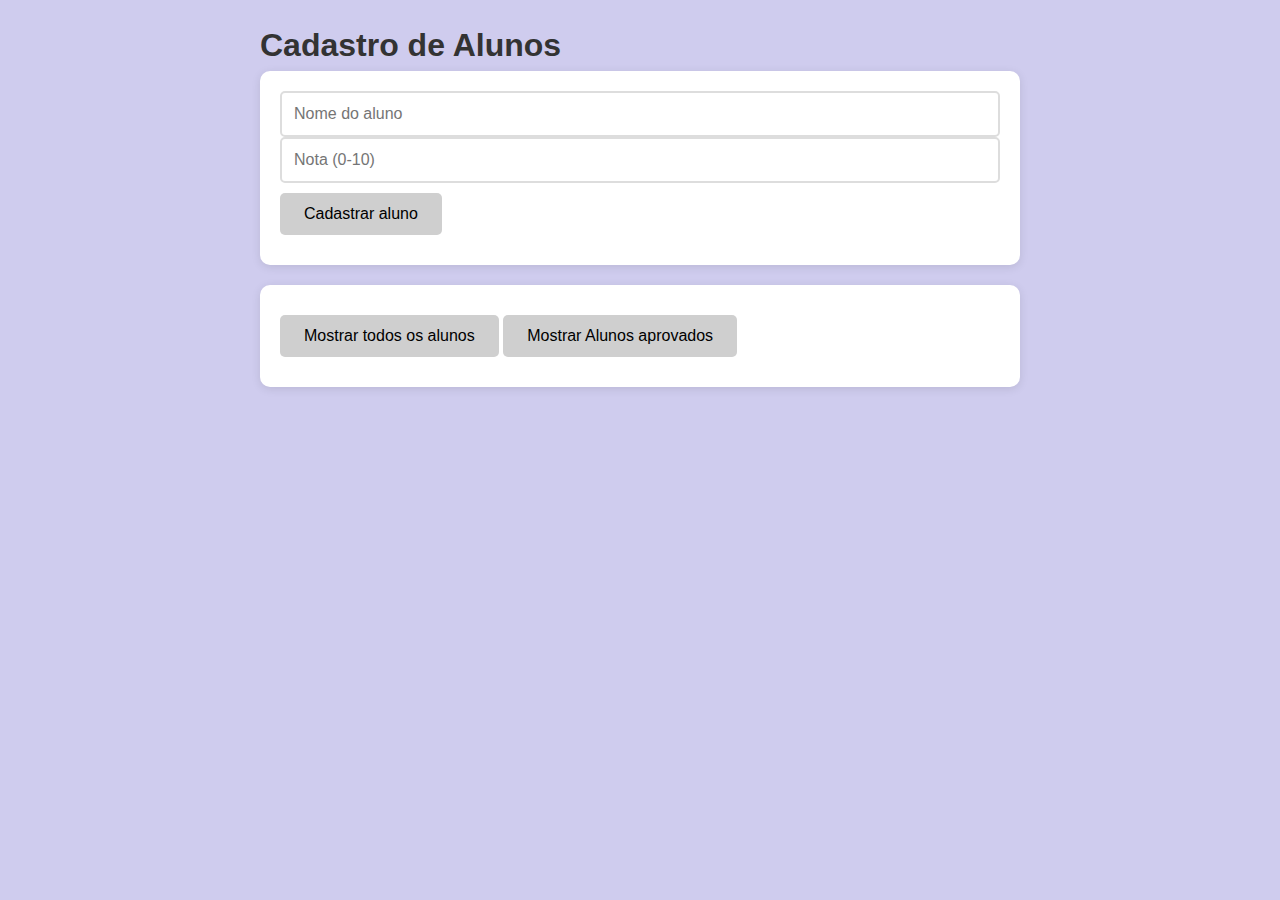
<file: Atividade-02-DOM/index.html>
<!DOCTYPE html>
<html lang="pt-BR">
<head>
    <meta charset="UTF-8">
    <meta name="viewport" content="width=device-width, initial-scale=1.0">
    <title>Atividade 02 DOM</title>

    <link rel="stylesheet" href="style.css">

</head>
<body>
    <div class="container">
        <h1>Cadastro de Alunos</h1>
        
        <div class="cadastro">
            <input type="text" id="nome" placeholder="Nome do aluno">
            <input type="number" id="nota" placeholder="Nota (0-10)" min="0" max="10">
            <button onclick="cadastrarAluno()">Cadastrar aluno</button>
        </div>

        <div class="filtros">
            <button onclick="mostrarTodos()">Mostrar todos os alunos</button>
            <button onclick="mostrarAprovados()">Mostrar Alunos aprovados</button>
        </div>

        <div id="listaAlunos" class="lista"></div>
    </div>

    <script src="script.js"></script>
</body>
</html>
</file>
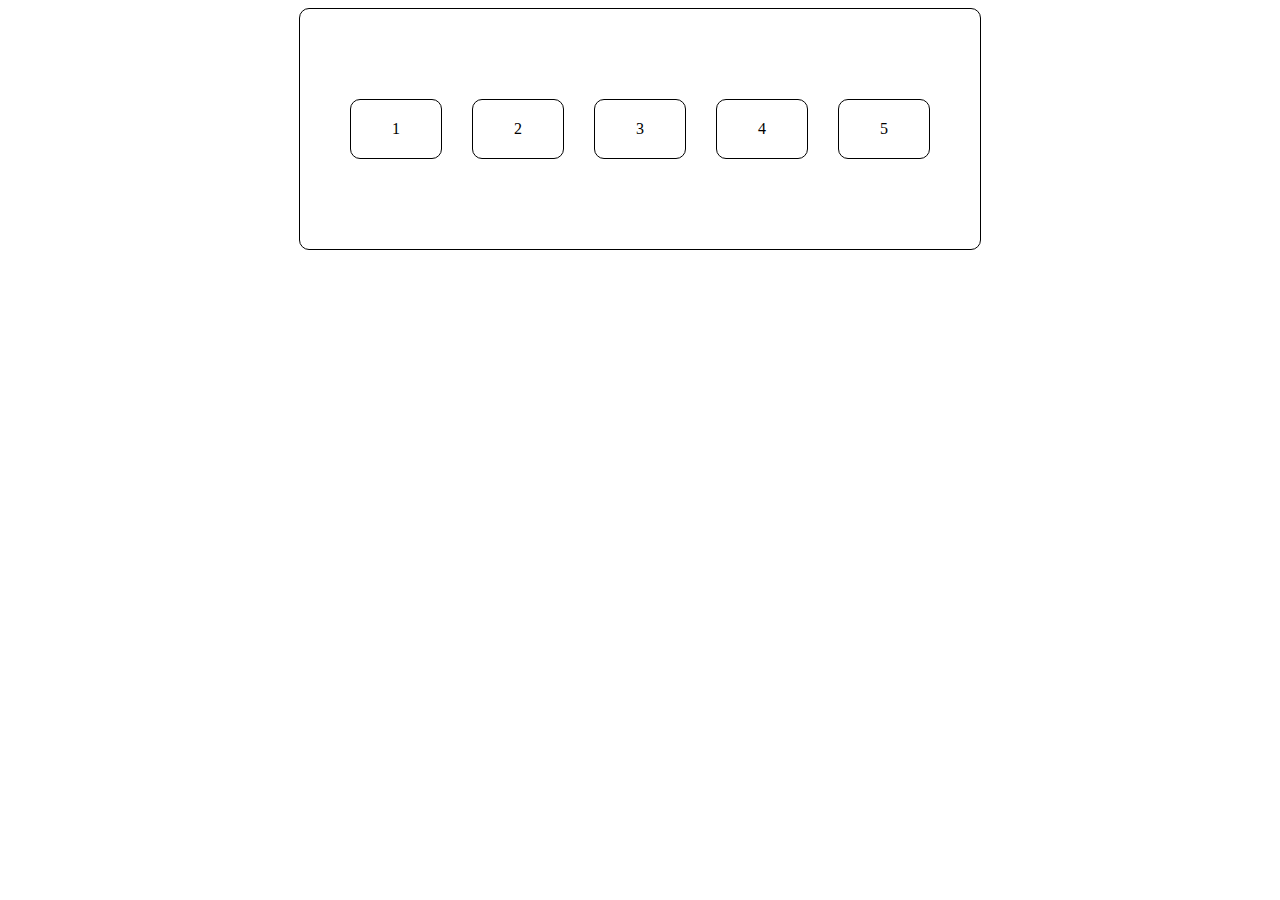
<file: Aula-10-flexbox/index.html>
<!DOCTYPE html>
<html lang="pt-br">
<head>
    <meta charset="UTF-8">
    <meta name="viewport" content="width=device-width, initial-scale=1.0">
    <link rel="stylesheet" href="style.css">
    <title>FlexBox</title>
</head>
<body>

    <div id="container">
        <div class="item">1</div>
        <div class="item">2</div>
        <div class="item">3</div>
        <div class="item">4</div>
        <div class="item">5</div>
    </div>
    
</body>
</html>
</file>
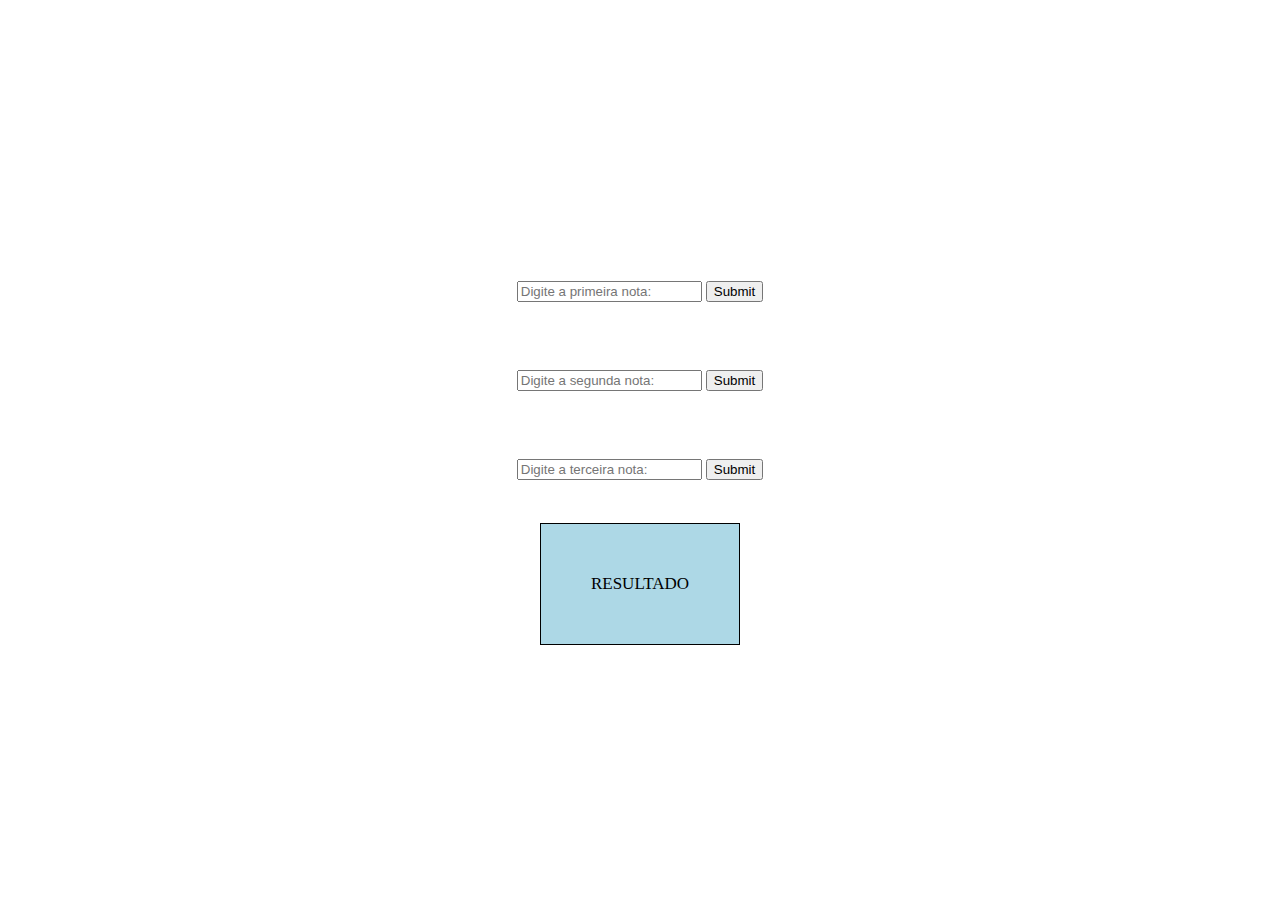
<file: Aula-12-eventos-dom-e-condicoes/index.html>
<!DOCTYPE html>
<html lang="pt-br">
<head>
    <meta charset="UTF-8">
    <meta name="viewport" content="width=device-width, initial-scale=1.0">
    <title>Eventos DOM</title>

    <style>
        body {
            padding: 0;
            margin: 0;
            box-sizing: border-box;
            display: flex;
            flex-direction: column;
            justify-content: center;
            align-items: center;
            height: 100vh;
        }

        div {
            padding: 50px;
            border: 1px solid black;
            font-size: 17px;
            background-color: lightblue;
        }

        section {
            padding: 25px;
        }
    </style>

</head>
<body>
    <section>
        <input type="text" id="nota1" placeholder="Digite a primeira nota:">
        <input type="submit" onsubmit="mudaHtml()">
    </section>
    
    <br>

    <section>
        <input type="text" id="nota2" placeholder="Digite a segunda nota:">
        <input type="submit" onsubmit="mudaHtml()">
    </section>

    <br>

    <section>
        <input type="text" id="nota3" placeholder="Digite a terceira nota:">
        <input type="submit" onsubmit="mudaHtml()">
    </section>

    <br>

    <div onmouseover="entradaMouse()" id="mouse" onmouseout="saidaMouse()">
        RESULTADO
    </div>
    <script src="script.js"></script>
</body>
</html>
</file>
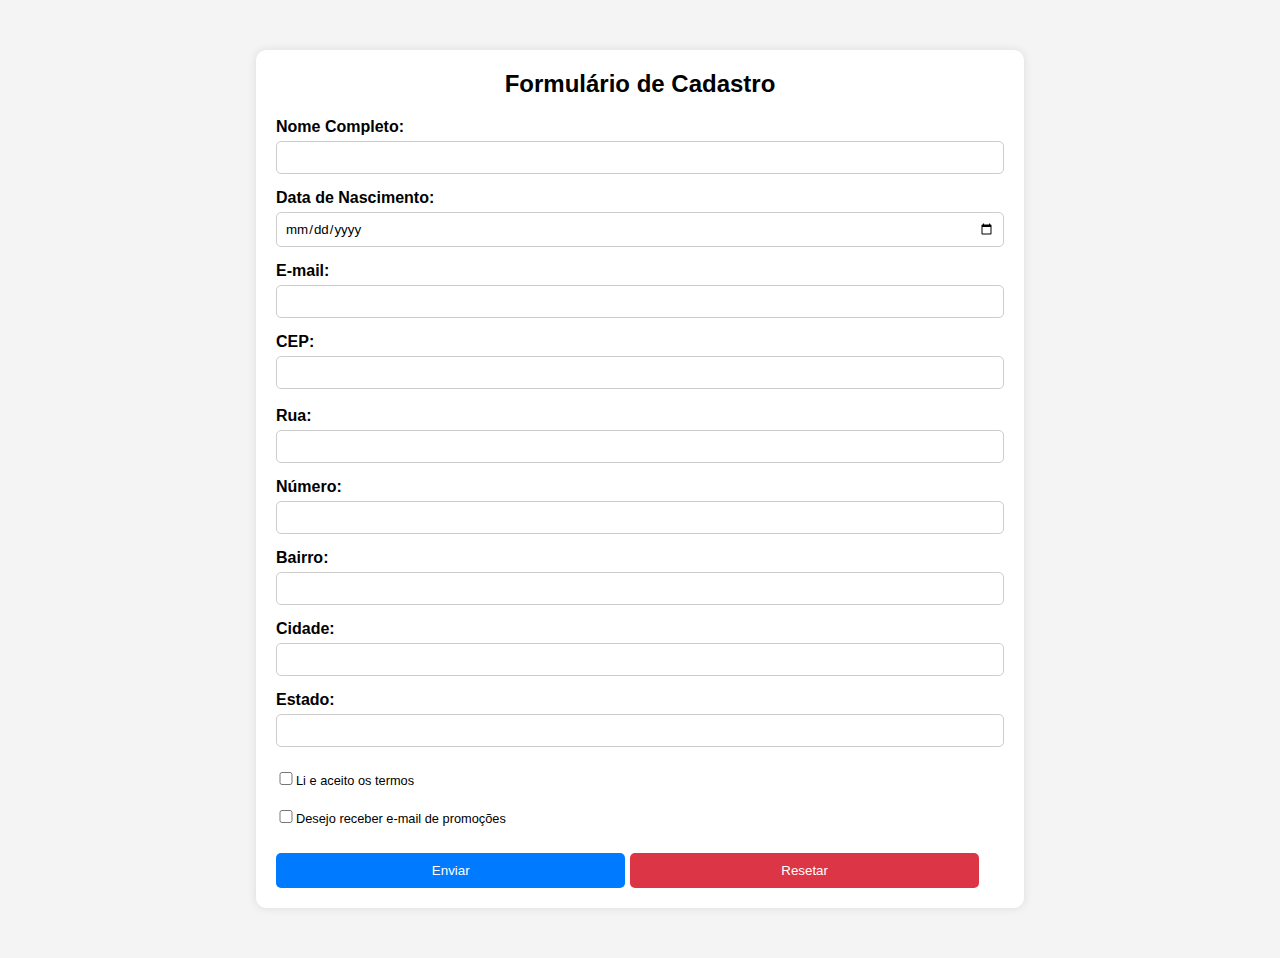
<file: Aula-16-API/index.html>
<!DOCTYPE html>
<html lang="pt-br">
<head>
    <meta charset="UTF-8">
    <meta name="viewport" content="width=device-width, initial-scale=1.0">
    <title>Formulário de Cadastro</title>
    <link rel="stylesheet" href="style.css">
    
</head>
<body>

    <div class="container">
        <h2>Formulário de Cadastro</h2>
        <form>
            <label for="nome">Nome Completo:</label>
            <input type="text" id="nome" name="nome" required>

            <label for="data_nascimento">Data de Nascimento:</label>
            <input type="date" id="data_nascimento" name="data_nascimento" required>

            <label for="email">E-mail:</label>
            <input type="email" id="email" name="email" required>

            <label for="cep">CEP:</label>
            <input type="text" id="cep" name="cep" required maxlength="8">
            <p id="erro"></p>

            <label for="rua">Rua:</label>
            <input type="text" readonly id="rua" name="rua" required>

            <label for="numero">Número:</label>
            <input type="text" id="numero" name="numero" required>

            <label for="bairro">Bairro:</label>
            <input type="text" readonly id="bairro" name="bairro" required>

            <label for="cidade">Cidade:</label>
            <input type="text" readonly id="cidade" name="cidade" required>
            
            <label for="estado">Estado:</label>
            <input type="text" readonly id="estado" name="estado" required>

            <label class="checkbox-label" for="itermos"><input class="checkbox" type="checkbox" name="termos" id="itermos" required>Li e aceito os termos</label> <br>
          

            <label class="checkbox-label" for="inovidades"><input type="checkbox" name="novidades" id="inovidades" class="checkbox">Desejo receber e-mail de promoções</label> <br>

            <div class="buttons">
                <button type="submit">Enviar</button>
                <button type="reset">Resetar</button>
            </div>
        </form>
    </div>

    <script src="buscaCEP.js"></script>

</body>
</html>
</file>
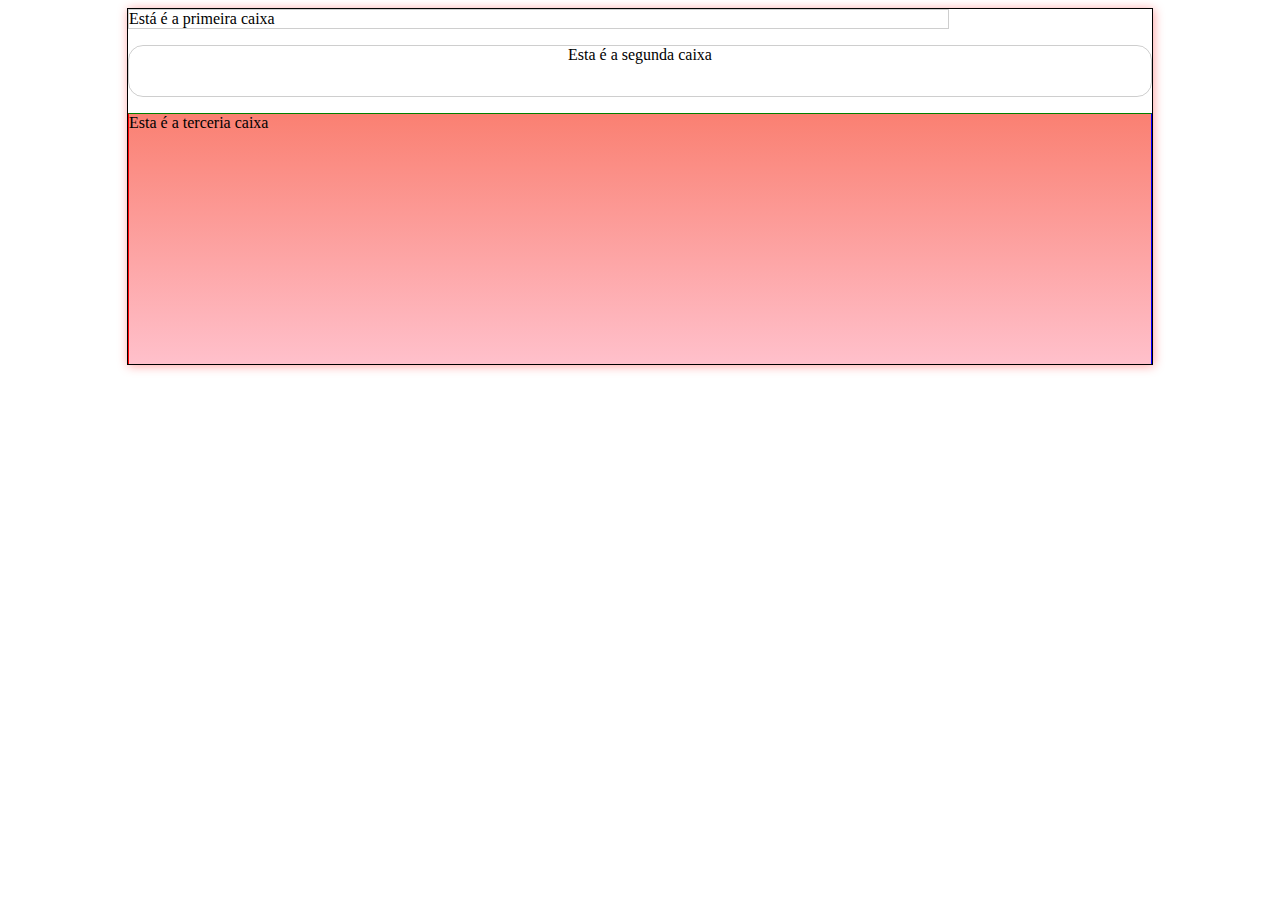
<file: Aula-6-box-model/index.html>
<!DOCTYPE html>
<html lang="pt-br">
<head>
    <meta charset="UTF-8">
    <meta name="viewport" content="width=device-width, initial-scale=1.0">
    <title>Border</title>
    <style>
        main {
            margin: auto;
            width: 80vw;
            border: 1px solid black;
            box-shadow: 1px 1px 10px rgba(255, 0, 0, 0.37);
        }

        #box1 {
            border-width: 1px;
            border-color: rgba(0, 0, 0, 0.192);
            border-style: solid;
            width: 80%;
        }
        
        #box2 {
            border: 1px solid rgba(0, 0, 0, 0.192);
            height: 50px;
            text-align: center;
            border-radius: 15px;
        }

        #box3 {
            height: 250px;
            background-image: linear-gradient(to top, pink, salmon);
            border-top: 1px solid black;
            border-top: 1px solid green;
            border-right: 1px solid blue;
            border-left: 1px solid red;
        }
    </style>
</head>

<body>
    <main>
        <div id="box1">
            Está é a primeira caixa
        </div>
        <p></p>
        <div id="box2">
            Esta é a segunda caixa
        </div>
        <p></p>
        <div id="box3">
            Esta é a terceria caixa
        </div>
    </main>
</body>
</html>
</file>
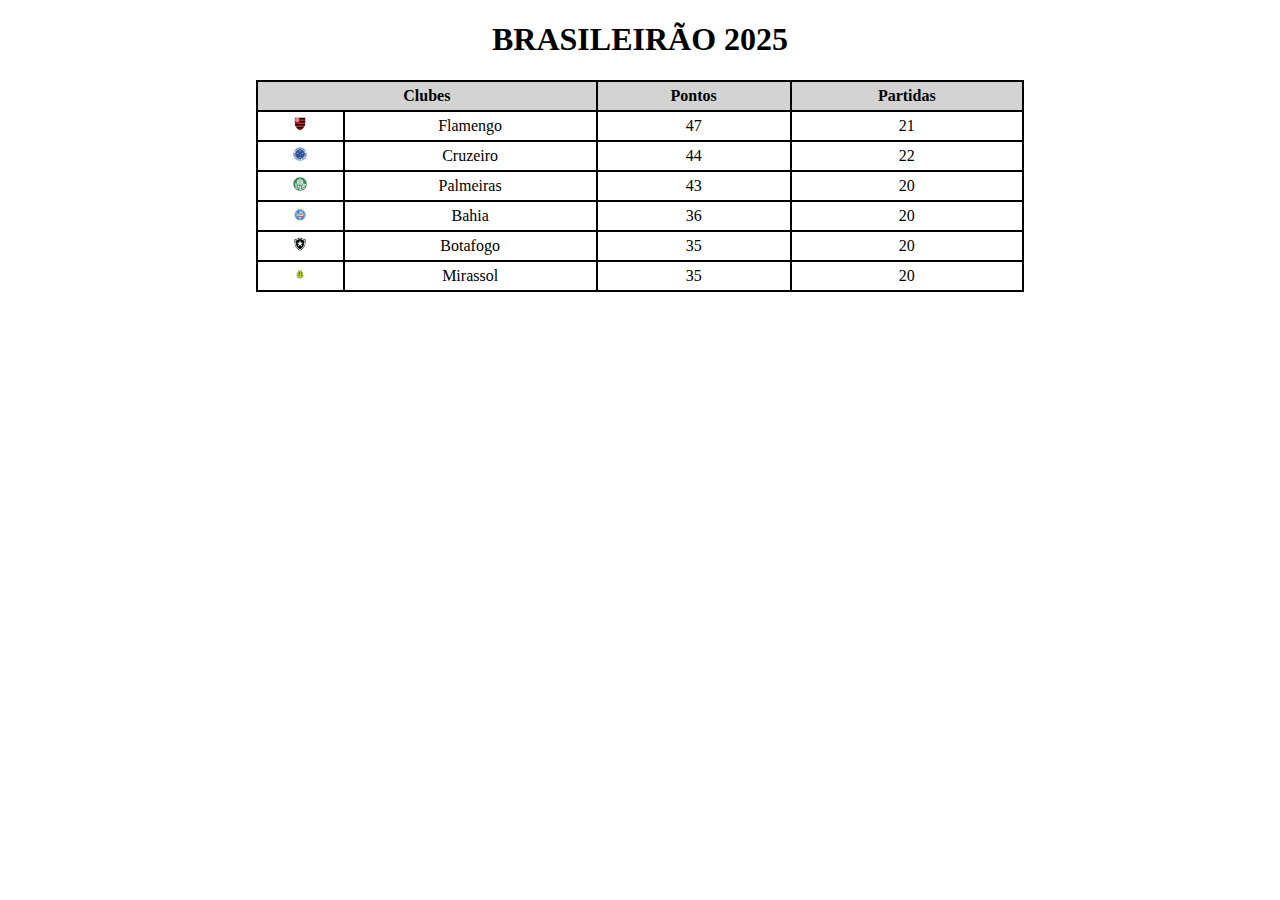
<file: Aula-8-tabelas-e-formularios/index.html>
<!DOCTYPE html>
<html lang="pt-br">
<head>
    <meta charset="UTF-8">
    <meta name="viewport" content="width=device-width, initial-scale=1.0">
    <title>Tabelas</title>

    <style>

        h1 {
            text-align: center;
        }

        table {
            margin: auto;
            width: 60vw;
            border-collapse: collapse;
        }
        
        th, td {
            border: 2px solid black;
            text-align: center;
            padding: 5px 5px;
        }

        th {
            background-color: lightgrey;
        }

        .logo-time {
            height: 14px;
        }

    </style>

</head>
<body>

    <table>
        <!-- Cabeçalho -->
        <h1>BRASILEIRÃO 2025</h1>
        <thead>
            <tr>
                <th colspan="2">Clubes</th>
                <th>Pontos</th>
                <th>Partidas</th>
            </tr>
        </thead>

        <tbody>
            <tr>
                <td><img class="logo-time" src="imagem/flamengo logo.png" alt="flamengo logo"></td>
                <td>Flamengo</td>
                <td>47</td>
                <td>21</td>
            </tr>
            <tr>
                <td><img class="logo-time" src="imagem/cruzeiro logo.png" alt="cruzeiro logo"></td>
                <td>Cruzeiro</td>
                <td>44</td>
                <td>22</td>
            </tr>
            <tr>
                <td><img class="logo-time" src="imagem/palmeiras logo.png" alt="palmeiras logo"></td>
                <td>Palmeiras</td>
                <td>43</td>
                <td>20</td>
            </tr>
            <tr>
                <td><img class="logo-time" src="imagem/bahia logo.png" alt="bahia logo"></td>
                <td>Bahia</td>
                <td>36</td>
                <td>20</td>
            </tr>
            <tr>
                <td><img class="logo-time" src="imagem/botafogo logo.png" alt="botafogo logo"></td>
                <td>Botafogo</td>
                <td>35</td>
                <td>20</td>
            </tr>
            <tr>
                <td><img class="logo-time" src="imagem/mirassol logo.png" alt="mirassol logo"></td>
                <td>Mirassol</td>
                <td>35</td>
                <td>20</td>
            </tr>
        </tbody>
    </table>
</body>
</html>
</file>
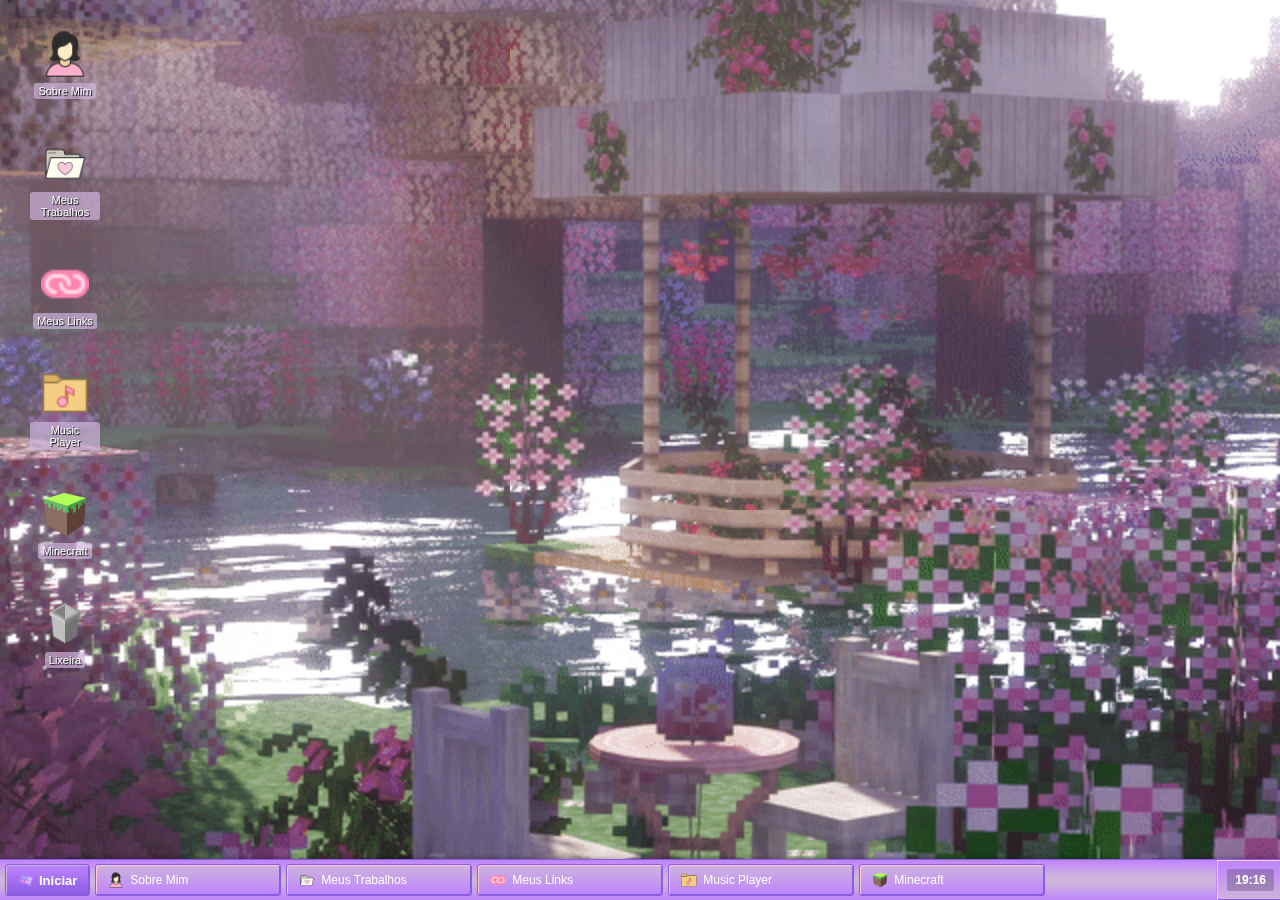
<file: Portfolio-alternativo/index.html>
<!DOCTYPE html>
<html lang="pt-br">
<head>
    <meta charset="UTF-8">
    <meta name="viewport" content="width=device-width, initial-scale=1.0">
    <title>Portfolio alt</title>
    <link rel="stylesheet" href="style.css">

    <!-- FAVICON -->
    <link rel="icon" href="imagem/favicon.png" type="image/x-icon">
    <link rel="shortcut icon" href="imagem/favicon.png" type="image/x-icon">
    <link rel="apple-touch-icon" href="imagem/favicon.png">
     
</head>
<body>
    <!-- DESKTOP -->
    <main class="desktop">
        <div class="icone" id="meus-documentos">
            <img src="imagem/icon-person.png" alt="Sobre Mim">
            <span>Sobre Mim</span>
        </div>

        <div class="icone" id="trabalhos-icon">
            <img src="imagem/icon-docs.png" alt="Meus Trabalhos">
            <span>Meus Trabalhos</span>
        </div>

        <div class="icone" id="links-icon">
            <img src="imagem/icon-links.png" alt="Meus Links">
            <span>Meus Links</span>
        </div>

        <div class="icone" id="music-icon">
            <img src="imagem/icon-music.png" alt="Music Player">
            <span>Music Player</span>
        </div>

        <div class="icone" id="minecraft-icon">
            <img src="imagem/icon-minecraft.png" alt="Minecraft">
            <span>Minecraft</span>
            <div class="tooltip">Este é o melhor jogo do mundo!</div>
        </div>
        <div class="icone" id="lixeira-icon">
            <img src="imagem/icon-trash.png" alt="Lixeira">
            <span>Lixeira</span>
            <div class="tooltip">Não tem nada aqui...</div>
        </div>
    </main>

    <!-- JANELA SOBRE MIM -->
    <div class="window" id="sobre-mim-window">
        <div class="title-bar" id="sobre-mim-titlebar">
            <div class="title-bar-text">
                <img src="imagem/icon-person.png" alt="ícone" class="window-icon">
                Sobre Mim
            </div>
            <div class="title-bar-controls">
                <button aria-label="Close" onclick="fecharJanela('sobre-mim-window')"></button>
            </div>
        </div>
        
        <div class="window-body">
            <div class="profile-photo-container">
                <img src="imagem/profile picture.jpg" alt="Foto de Rúbia" class="profile-photo">
            </div>
            <h2>Olá, me chamo Rúbia, prazer em te conhecer!</h2>
            <p>Um pouco mais sobre mim:</p>
            <ul>
                <li>Estou cursando Análise e Desenvolvimento de Sistemas na UMC</li>
                <li>Estou aprendendo frontend web development</li>
                <li>Sou tatuadora em um estúdio no centro de Mogi das Cruzes</li>
            </ul>
            <p>Tem interesse em trabalhar comigo? Me mande um e-mail em: mrsgbbs@hotmail.com! :D</p>
            <h3>Educação</h3>
            <ul>
                <li>Ensino superior cursando - Universiddade de Mogi das Cruzes</li>
                <li>Ensino médio completo</li>
                <li>Inglês - CNA</li>
                <li>Fundamentos de Data Science e Inteligência Artifical - Data Science Academy</li>
                <li>Fundamentos de Linguagem Python para Análise de Dados e Data Science (nível básico) - Data Science Academy</li>
            </ul>
            <h3>Habilidades e conhecimentos técnicos</h3>
            <ul>
                <li>Frontend web development</li>
                <li>HTML/CSS</li>
                <li>JavaScript</li>
                <li>Python</li>
                <li>Pacote Office</li>
            </ul>
            <h3>Idiomas</h3>
            <ul>
                <li>Português - Nativo</li>
                <li>Inglês - Avançado</li>
                <li>Espanhol - Básico (cursando)</li>
                <li>Japonês - Básico (cursando)</li>
            </ul>
            <h3>Outros Interesses</h3>
            <ul>
                <li>Desenho tradicional e digital</li>
                <li>Jogos</li>
                <li>Música</li>
                <li>Anime e mangá</li>
            </ul>
        </div>
        <div class="window-resize-handle"></div>
    </div>

    <!-- JANELA TRABALHOS -->
    <div class="window" id="trabalhos-window">
        <div class="title-bar" id="trabalhos-titlebar">
            <div class="title-bar-text">
                <img src="imagem/icon-docs.png" alt="ícone" class="window-icon">
                Meus Trabalhos
            </div>
            <div class="title-bar-controls">
                <button aria-label="Close" onclick="fecharJanela('trabalhos-window')"></button>
            </div>
        </div>
        <div class="window-body">
            <h2>Meus Links Profissionais</h2>
            <p>Acesse meu GitHub no botão abaixo para ver alguns dos meus projetos!</p>
            <div class="links-container">
                <a href="https://github.com/gubibbles" target="_blank" class="xp-button">
                    <img src="imagem/icon-github-alt.png" alt="GitHub">
                    GitHub
                </a>
                <a href="http://www.linkedin.com/in/rúbia-grasiela-dos-santos-tavares-64b0ba1aa" target="_blank" class="xp-button">
                    <img src="imagem/icon-linkedin-alt.png" alt="LinkedIn">
                    LinkedIn
                </a>
            </div>

            <h2>Artes</h2>
            <div class="gallery">
                <img src="imagem/arte1.jpeg" alt="Arte 1" class="gallery-img">
                <img src="imagem/arte2.jpeg" alt="Arte 2" class="gallery-img">
                <img src="imagem/arte3.jpeg" alt="Arte 3" class="gallery-img">
                <img src="imagem/arte4.jpeg" alt="Arte 4" class="gallery-img">
                <img src="imagem/arte5.jpeg" alt="Arte 5" class="gallery-img">
                <img src="imagem/arte 6.jpeg" alt="Arte 6" class="gallery-img">
            </div>
        </div>
        <div class="window-resize-handle"></div>
    </div>

     <!-- JANELA MEUS LINKS -->
    <div class="window" id="links-window">
        <div class="title-bar" id="links-titlebar">
            <div class="title-bar-text">
                <img src="imagem/icon-links.png" alt="ícone" class="window-icon">
                Meus Links
            </div>
            <div class="title-bar-controls">
                <button aria-label="Close" onclick="fecharJanela('links-window')"></button>
            </div>
        </div>

        <div class="window-body">
            <h2>Minhas Redes e Contatos</h2>

            <div class="icons-grid">
                <!-- Facebook -->
                 <a href="https://www.facebook.com/rubiagrasiela.santostavares" target="_blank" class="icon-link">
                    <img src="imagem/icon-facebook.png" alt="Facebook">
                    <span>Facebook</span>
                 </a>
                <!-- Instagram -->
                  <a href="https://www.instagram.com/gubibbles" target="_blank" class="icon-link">
                    <img src="imagem/icon-instagram.png" alt="Instagram">
                    <span>Instagram</span>
                  </a>
                <!-- Discord -->
                 <a href="https://discord.gg/9xqEPHVK" target="_blank" class="icon-link">
                    <img src="imagem/icon-discord.png" alt="Discord">
                    <span>Discord</span>
                 </a>
                <!-- Steam -->
                 <a href="https://steamcommunity.com/id/honneybunny/" target="_blank" class="icon-link">
                    <img src="imagem/icon-steam.png" alt="Steam">
                    <span>Steam</span>
                 </a>
                <!-- GitHub -->
                 <a href="https://github.com/gubibbles" target="_blank" class="icon-link">
                    <img src="imagem/icon-github-pixel.png" alt="GitHub">
                    <span>GitHub</span>
                 </a>
                <!-- LinkedIn -->
                 <a href="http://www.linkedin.com/in/rúbia-grasiela-dos-santos-tavares-64b0ba1aa" target="_blank" class="icon-link">
                    <img src="imagem/icon-linkedin-pixel.png" alt="LinkedIn">
                    <span>LinkedIn</span>
                 </a>
                <!-- E-mail -->
                 <a href="mailto:mrsgbbs@hotmail.com" class="icon-link">
                    <img src="imagem/icon-email.png" alt="E-mail">
                    <span>E-mail</span>
                 </a>
                <!-- Backloggd -->
                 <a href="https://www.backloggd.com/u/gubibbles" target="_blank" class="icon-link">
                    <img src="imagem/icon-game.png" alt="Backloggd">
                    <span>Backloggd</span>
                 </a>
                <!-- Skoob -->
                 <a href="https://www.skoob.com.br/usuario/8546881-gubi" target="_blank" class="icon-link">
                    <img src="imagem/icon-bookshelf.png" alt="Skoob">
                    <span>Skoob</span>
                 </a>
                <!-- Spotify -->
                 <a href="https://open.spotify.com/user/gubibbles" target="_blank" class="icon-link" >
                    <img src="imagem/icon-spotify.png" alt="Spotify">
                    <span>Spotify</span>
                 </a>
            </div>
        </div>
        <div class="window-resize-handle"></div>
    </div>

    <!-- JANELA MUSIC PLAYER -->
    <div class="window" id="music-window">
        <div class="title-bar" id="music-titlebar">
            <div class="title-bar-text">
                <img src="imagem/icon-music.png" alt="ícone" class="window-icon">
                Windows Media Player
            </div>
            <div class="title-bar-controls">
                <button aria-label="Close" onclick="fecharJanela('music-window')"></button>
            </div>
        </div>

        <div class="window-body">
            <div class="music-player">
                <div class="player-header">
                    <h2>Windows Media Player</h2>
                    <div class="player-controls">
                        <button id="prev-btn" class="control-btn">⏮</button>
                        <button id="play-btn" class="control-btn">▶</button>
                        <button id="pause-btn" class="control-btn">⏸</button>
                        <button id="next-btn" class="control-btn">⏭</button>
                        <button id="stop-btn" class="control-btn">⏹</button>
                    </div>
                </div>

                <div class="now-playing">
                    <div id="current-song">Nenhuma música selecionada</div>
                    <div class="progress-container">
                        <div id="progress-bar" class="progress-bar"></div>
                    </div>
                    <div class="time-display">
                        <span id="current-time">0:00</span>
                        <span id="total-time">0:00</span>
                    </div>
                </div>

                <div class="volume-control">
                    <label for="volume-slider">Volume:</label>
                    <input type="range" id="volume-slider" min="0" max="100" value="70">
                </div>

                <div class="playlist">
                    <h3>Playlist</h3>
                    <ul id="playlist">
                        <li data-src="musicas/musica1.mp3">Complicated - Avril Lavigne</li>
                        <li data-src="musicas/musica2.mp3">All The Things She Said - t.A.T.u</li>
                        <li data-src="musicas/musica3.mp3">Bring Me To Life - Evanescence</li>
                        <li data-src="musicas/musica4.mp3">Pretty Girl - Clairo</li>
                        <li data-src="musicas/musica5.mp3">Pitty Party - Melanie Martinez</li>
                    </ul>
                </div>
            </div>
        </div>
        <div class="window-resize-handle"></div>
    </div>

    <!-- FOOTER - TASKBAR -->
    <footer class="taskbar">
        <!-- BOTÃO INICIAR -->
        <div class="start-button">
            <img src="imagem/icon-windows-xp.png" alt="Iniciar">
            <span>Iniciar</span>
        </div>

        <!-- PROGRAMAS -->
        <div class="quick-start">
            <div class="windows-button" id="sobre-mim-button">
                <img src="imagem/icon-person.png" alt="Sobre Mim">
                <span>Sobre Mim</span>
            </div>
            <div class="windows-button" id="trabalhos-button">
                <img src="imagem/icon-docs.png" alt="Meus Trabalhos">
                <span>Meus Trabalhos</span>
            </div>
            <div class="windows-button" id="links-button">
                <img src="imagem/icon-links.png" alt="Meus Links">
                <span>Meus Links</span>
            </div>
            <div class="windows-button" id="music-button">
                <img src="imagem/icon-music.png" alt="Music Player">
                <span>Music Player</span>
            </div>
            <div class="windows-button" id="minecraft-button">
                <img src="imagem/icon-minecraft.png" alt="Minecraft">
                <span>Minecraft</span>
                <div class="taskbar-tooltip">Este é o melhor jogo do mundo!</div>
            </div>
        </div>

        <!-- RELÓGIO -->
        <div class="system-tray">
            <div class="tray-clock">
                12:51
            </div>
        </div>
    </footer>

    <!-- ÁUDIO -->
    <audio id="audio-player"></audio>


    <!-- MODAL PARA IMAGENS -->
    <div id="image-modal" class="modal">
        <span class="close-modal">&times;</span>
        <img class="modal-content" id="modal-image">
    </div>

    <!-- ELEMENTOS DE ÁUDIO -->
    <audio id="click-sound" src="sons/click.wav" preload="auto"></audio>
    <audio id="window-open-sound" src="sons/window-open.wav" preload="auto"></audio>
    <audio id="recycle-sound" src="sons/recycle.wav" preload="auto"></audio>
    <audio id="startup-sound" src="sons/startup.wav" preload="auto"></audio>

    <!-- MENU INICIAR -->
    <div id="start-menu" class="start-menu">
        <div class="start-menu-header">
            <img src="imagem/icon-windows-xp.png" alt="Windows XP">
            <span>Menu Iniciar</span>
        </div>
    
        <div class="start-menu-body">
            <div class="start-menu-section">
                <div class="credits-text">
                    <h4>Créditos e Agradecimentos</h4>
                
                    <div class="credit-item">
                        <img src="imagem/icon-docs.png" alt="Ícones">
                        <span>
                            <strong>Ícones por: Icons8</strong><br>
                            <small>https://icons8.com</small>
                        </span>
                    </div>
                
                    <div class="credit-item">
                        <img src="imagem/icon-spotify.png" alt="Sons">
                        <span>
                            <strong>Sons por: Mixkit</strong><br>
                            <small>https://mixkit.co</small>
                        </span>
                    </div>
                
                    <div class="credit-item">
                        <img src="imagem/icon-person.png" alt="Desenvolvimento">
                        <span>
                            <strong>Desenvolvido com amor 💜</strong><br>
                            <small>Portfólio personalizado</small>
                        </span>
                    </div>
                </div>
            </div>
        
            <div class="start-menu-divider"></div>
        
            <div class="start-menu-section">
                <div class="credits-text">
                    <div class="credit-item">
                        <img src="imagem/icon-windows-xp.png" alt="Informações">
                        <span>
                            <strong>Windows XP Theme</strong><br>
                            <small>Interface inspirada no clássico!</small>
                        </span>
                    </div>
                </div>
            </div>
        </div>
    </div>

    <div id="menu-overlay" class="menu-overlay" onclick="fecharStartMenu()"></div>

<script src="script.js"></script>
</body>
</html>
</file>
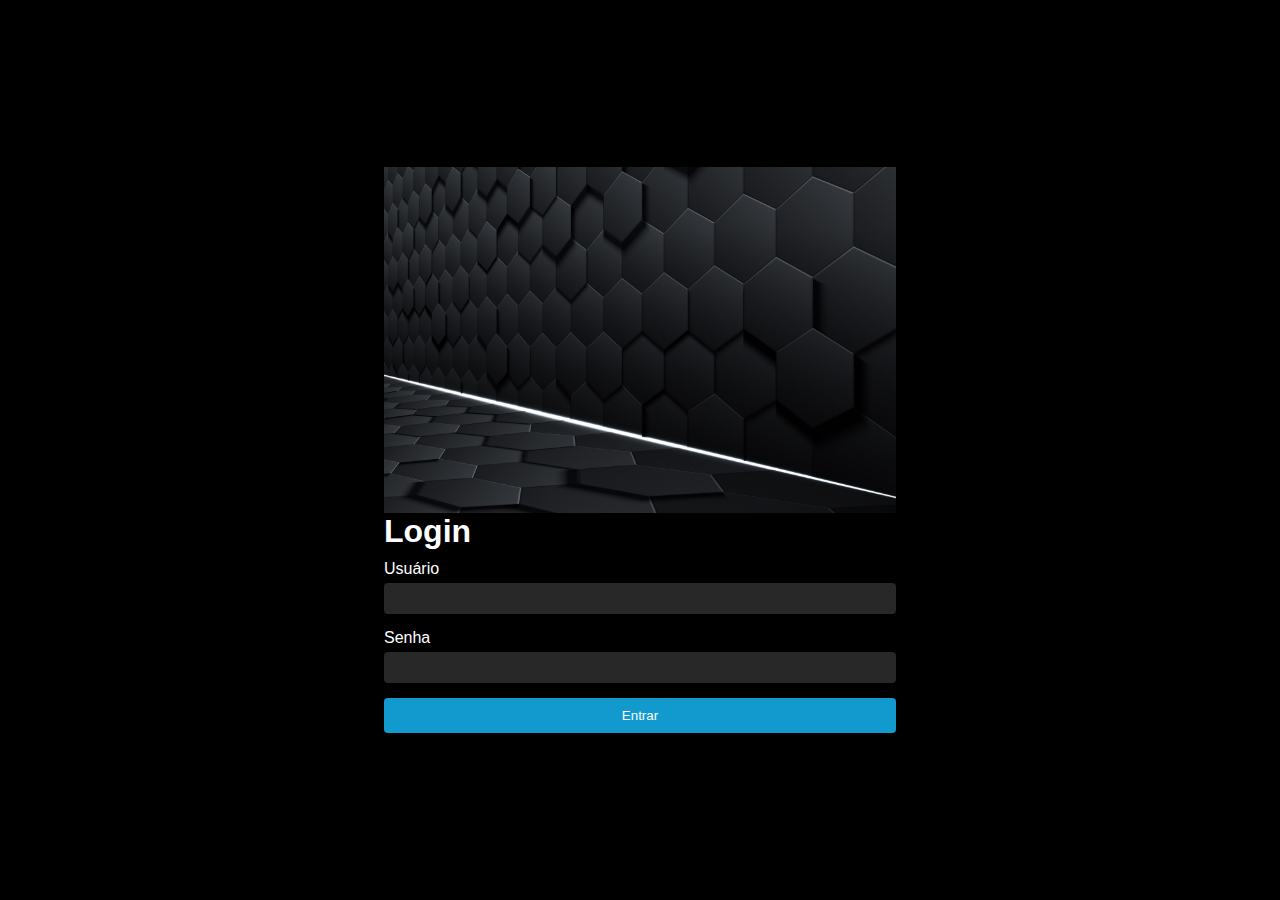
<file: Aula-10-flexbox/tela-login/index.html>
<!DOCTYPE html>
<html lang="pt-br">
<head>
    <meta charset="UTF-8">
    <meta name="viewport" content="width=device-width, initial-scale=1.0">
    <link rel="stylesheet" href="style.css">
    <title>TelaLogin</title>
</head>
<body>
    <main class="container">
        <img src="imagens/TelaGrande.jpg" alt="" id="img-tela-grande">
        <img src="imagens/TelaMedia.jpg" alt="" id="img-tela-media">

        <form action="" class="login-form">

            <h1 id="titulo">Login</h1>
            <div class="input-group">
                <label for="usuario">Usuário</label>
                <input type="text" class="item-input-group" id="usuario" required>
            </div>
            
            <div class="input-group">
                <label for="senha">Senha</label>
                <input type="password" name="senha" id="senha" class="item-input-group" required>
            </div>
            
            <button type="submit">Entrar</button>
        </form>
    </main>
</body>
</html>
</file>
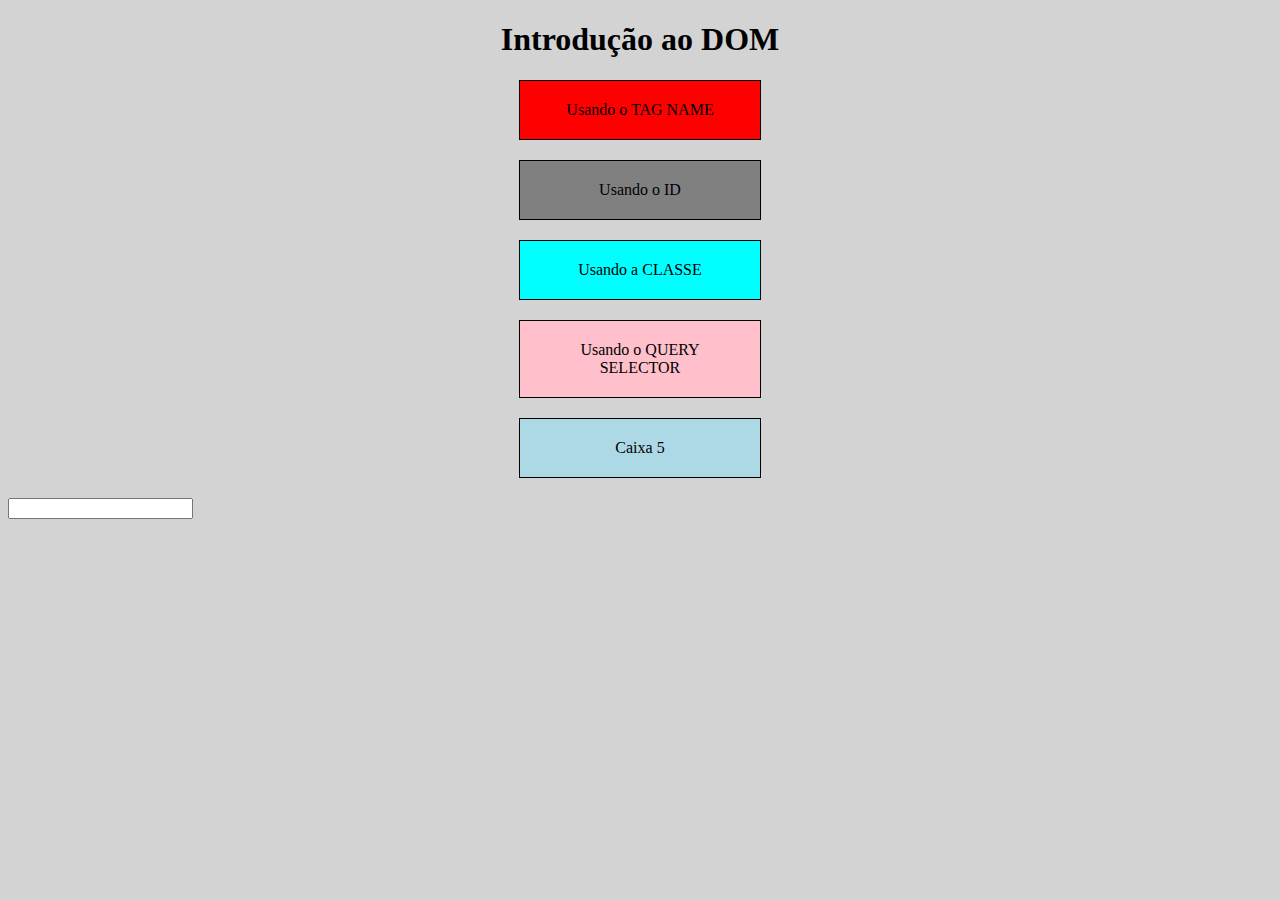
<file: Aula-11-variaveis-e-dom/dom/index.html>
<!DOCTYPE html>
<html lang="pt-br">
<head>
    <meta charset="UTF-8">
    <meta name="viewport" content="width=device-width, initial-scale=1.0">
    <title>Introdução ao DOM</title>
    <style>
        h1, p {
            text-align: center;
        }

        p {
            background-color: lightblue;
            padding: 20px;
            width: 200px;
            margin: 20px auto;
            border: 1px solid black;
        }
    </style>
</head>
<body>
    <h1>Introdução ao DOM</h1>
    <p>Caixa 1</p>
    <p id="paragrafo2">Caixa 2</p>
    <p class="paragrafo3">Caixa 3</p>
    <p id="paragrafo4">Caixa 4</p>
    <p>Caixa 5</p>
    <input type="text" name="nome" id="nome" class="nome">
    <script src="script.js"></script>
</body>
</html>
</file>
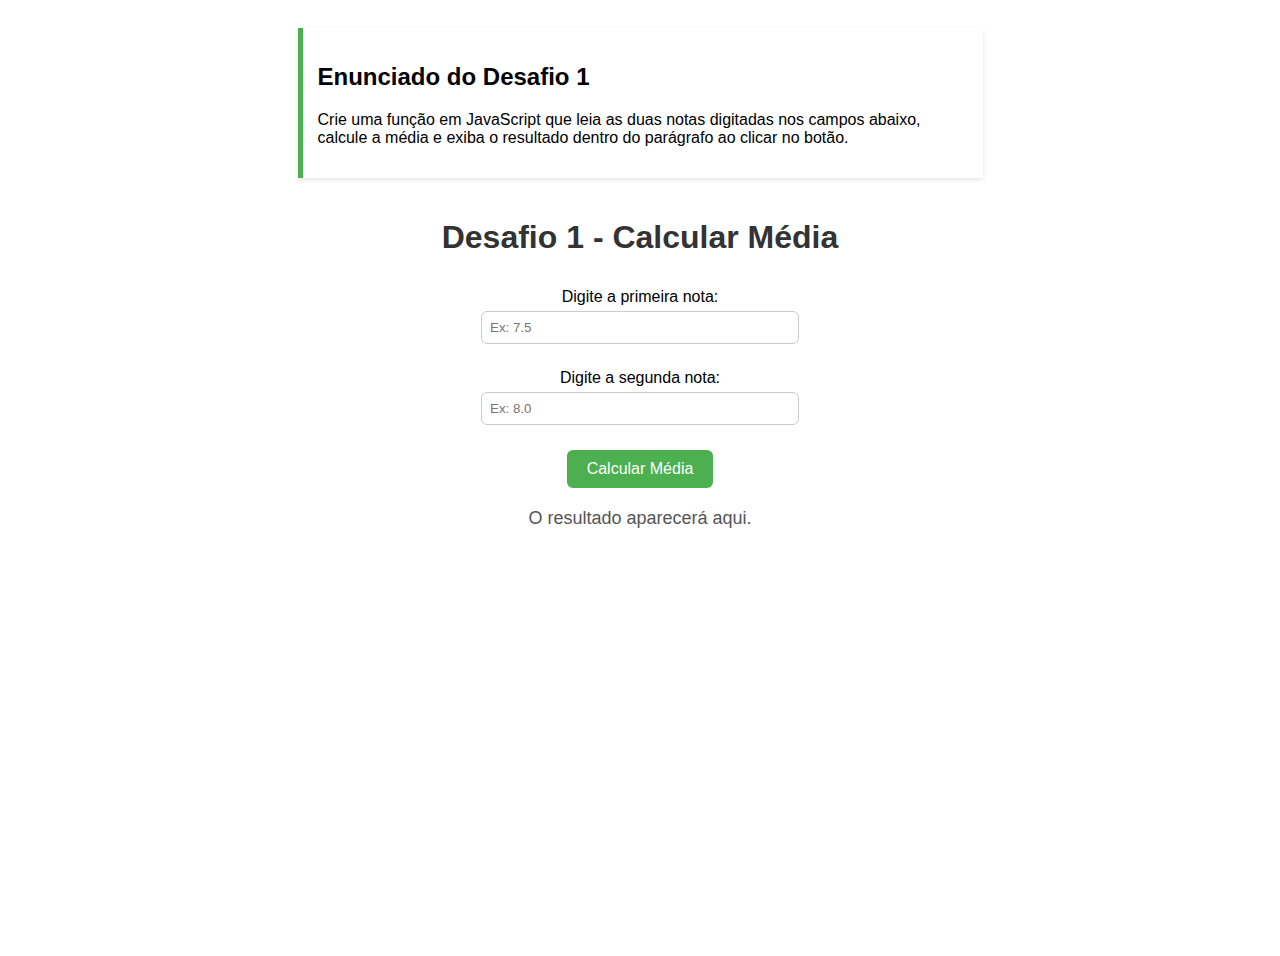
<file: Aula-12-eventos-dom-e-condicoes/desafio/index.html>
<!DOCTYPE html>
<html lang="pt-BR">
<head>
  <meta charset="UTF-8">
  <title>Desafio 1 - Calcular Média</title>
  <style>
    body {
      font-family: Arial, sans-serif;
      background: #ffffff;
      display: flex;
      flex-direction: column;
      align-items: center;
      justify-content: flex-start;
      min-height: 100vh;
      padding: 20px;
    }

    .enunciado {
      background: #fff;
      border-left: 5px solid #4CAF50;
      padding: 15px;
      margin-bottom: 20px;
      max-width: 650px;
      box-shadow: 0px 2px 5px rgba(0,0,0,0.1);
    }

    h1 {
      color: #333;
    }

    label {
      font-size: 16px;
      margin-top: 10px;
      display: block;
    }

    input {
      padding: 8px;
      margin: 5px 0 15px 0;
      width: 100%;
      max-width: 300px;
      border: 1px solid #ccc;
      border-radius: 6px;
    }

    button {
      padding: 10px 20px;
      border: none;
      border-radius: 6px;
      background-color: #4CAF50;
      color: white;
      font-size: 16px;
      cursor: pointer;
      transition:  0.3s;
      margin-top: 10px;
    }

    button:hover {
      background-color: #45a049;
    }

    p#resultado {
      margin-top: 20px;
      font-size: 18px;
      color: #555;
    }
  </style>
</head>
<body>
  <div class="enunciado">
    <h2>Enunciado do Desafio 1</h2>
    <p>
      Crie uma função em JavaScript que leia as duas notas digitadas nos campos abaixo, 
      calcule a média e exiba o resultado dentro do parágrafo ao clicar no botão.
    </p>
  </div>

  <h1>Desafio 1 - Calcular Média</h1>

  <label for="nota1">Digite a primeira nota:</label>
  <input type="number" id="nota1" placeholder="Ex: 7.5">

  <label for="nota2">Digite a segunda nota:</label>
  <input type="number" id="nota2" placeholder="Ex: 8.0">

  <button onclick="calcularMedia()">Calcular Média</button>

  <p id="resultado">O resultado aparecerá aqui.</p>

  <script>

    function calcularMedia(){
      
      let nota1 = Number(document.getElementById("nota1").value);
      let nota2 = Number(document.getElementById("nota2").value);
      let resultado = document.getElementById("resultado");

      let media = (nota1 + nota2) / 2;
      resultado.innerText = media;
      
    }


  </script>
</body>
</html>
</file>
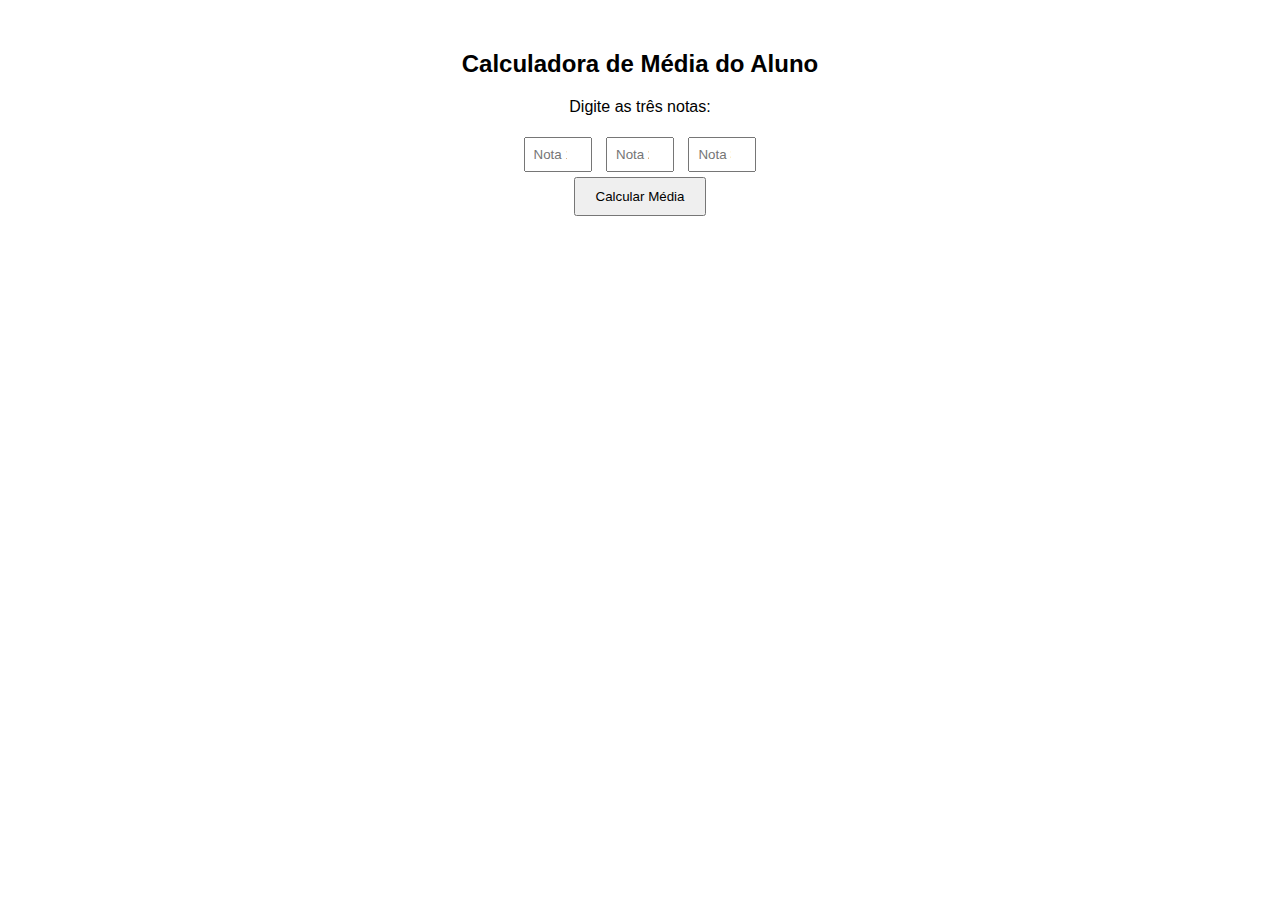
<file: Aula-13-estrutura-condicional/calculoMedia/index.html>
<!DOCTYPE html>
<html lang="pt-BR">
<head>
    <meta charset="UTF-8">
    <meta name="viewport" content="width=device-width, initial-scale=1.0">
    <title>Média do Aluno</title>
    <style>
        body {
            font-family: Arial, sans-serif;
            text-align: center;
            margin: 50px;
        }
        input {
            margin: 5px;
            padding: 8px;
        }
        button {
            padding: 10px 20px;
            cursor: pointer;
        }
        #resultado {
            font-size: 1.2em;
            font-weight: bold;
            margin-top: 15px;
        }
    </style>
</head>
<body>

    <p id="mensagem"></p>

    <h2>Calculadora de Média do Aluno</h2>
    <p>Digite as três notas:</p>
    
    <input type="number" id="nota1" placeholder="Nota 1" min="0" max="10">
    <input type="number" id="nota2" placeholder="Nota 2" min="0" max="10">
    <input type="number" id="nota3" placeholder="Nota 3" min="0" max="10">
    <br>
    <button onclick="calcularMedia()">Calcular Média</button>

    <p id="resultado"></p>

    <script src="script.js"></script>
</body>
</html>
</file>
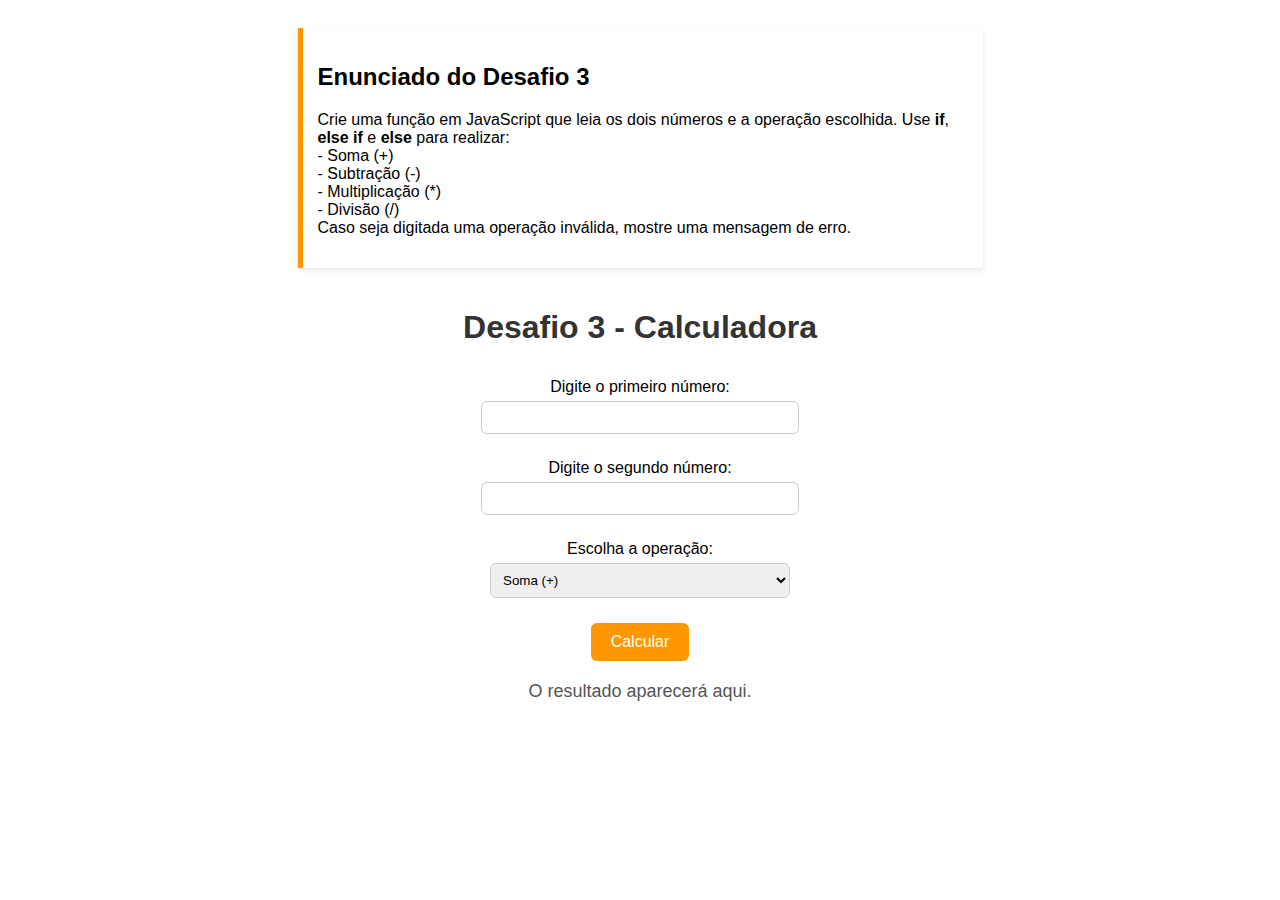
<file: Aula-13-estrutura-condicional/desafio/index.html>
<!DOCTYPE html>
<html lang="pt-BR">
<head>
  <meta charset="UTF-8">
  <title>Desafio 3 - Calculadora</title>
  <style>
    body {
      font-family: Arial, sans-serif;
      background: #ffffff;
      display: flex;
      flex-direction: column;
      align-items: center;
      padding: 20px;
    }

    .enunciado {
      background: #fff;
      border-left: 5px solid #FF9800;
      padding: 15px;
      margin-bottom: 20px;
      max-width: 650px;
      box-shadow: 0px 2px 5px rgba(0,0,0,0.1);
    }

    h1 {
      color: #333;
    }

    label {
      font-size: 16px;
      margin-top: 10px;
      display: block;
    }

    input, select {
      padding: 8px;
      margin: 5px 0 15px 0;
      width: 100%;
      max-width: 300px;
      border: 1px solid #ccc;
      border-radius: 6px;
    }

    button {
      padding: 10px 20px;
      border: none;
      border-radius: 6px;
      background-color: #FF9800;
      color: white;
      font-size: 16px;
      cursor: pointer;
      transition: 0.3s;
      margin-top: 10px;
    }

    button:hover {
      background-color: #e68a00;
    }

    p#resultado {
      margin-top: 20px;
      font-size: 18px;
      color: #555;
    }
  </style>
</head>
<body>
  <div class="enunciado">
    <h2>Enunciado do Desafio 3</h2>
    <p>
      Crie uma função em JavaScript que leia os dois números e a operação escolhida.  
      Use <strong>if</strong>, <strong>else if</strong> e <strong>else</strong> para realizar:  
      <br>- Soma (+)  
      <br>- Subtração (-)  
      <br>- Multiplicação (*)  
      <br>- Divisão (/)  
      <br>Caso seja digitada uma operação inválida, mostre uma mensagem de erro.
    </p>
  </div>

  <h1>Desafio 3 - Calculadora</h1>

  <label for="num1">Digite o primeiro número:</label>
  <input type="number" id="num1">

  <label for="num2">Digite o segundo número:</label>
  <input type="number" id="num2">

  <label for="operacao">Escolha a operação:</label>
  <select id="operacao">
    <option value="+">Soma (+)</option>
    <option value="-">Subtração (-)</option>
    <option value="*">Multiplicação (*)</option>
    <option value="/">Divisão (/)</option>
  </select>

  <button onclick="calcular()">Calcular</button>

  <p id="resultado">O resultado aparecerá aqui.</p>

  <script src="script.js"></script>
</body>
</html>
</file>
<file: Atividade-02-DOM/style.css>
* {
    margin: 0;
    padding: 0;
    box-sizing: border-box;
}

body {
    font-family: 'Franklin Gothic Medium', 'Arial Narrow', Arial, sans-serif;
    background-color: rgba(86, 78, 196, 0.288);
    color: #333;
    line-height: 1.6;
}

.container {
    max-width: 800px;
    margin: 0 auto;
    padding: 20px;
}

header {
    text-align: center;
    margin-bottom: 30px;
}

.cadastro, .filtros, .lista-alunos {
    background-color: white;
    padding: 20px;
    margin-bottom: 20px;
    border-radius: 10px;
    box-shadow: 0 2px 10px rgba(0, 0, 0, 0.1);
}

h2 {
    color: #333;
    margin-bottom: 20px;
    border-bottom: 2px solid #33333359;
    padding-bottom: 10px;
}

.input {
    margin-bottom: 15px;
}

label {
    display: block;
    margin-bottom: 5px;
    font-weight: bold;
    color: #333;
}

input[type="text"],
input[type="number"] {
    width: 100%;
    padding: 12px;
    border: 2px solid #ddd;
    border-radius: 5px;
    font-size: 16px;
    transition: border-color 0.3s;
}

button {
    background-color: rgb(207, 207, 207);
    padding: 12px 24px;
    border: none;
    border-radius: 5px;
    cursor: pointer;
    font-size: 16px;
    transition: background-color 0.3s;
    margin-top: 10px;
    margin-bottom: 10px;
}

button:hover {
    background-color: rgba(86, 78, 196, 0.801);
}

button.ativo {
    background-color: rgb(86, 78, 196);
}

.botoes-filtro {
    display: flex;
    gap: 10px;
    flex-wrap: wrap;
}

.contador {
    background-color: rgba(167, 167, 167, 0.596);
    padding: 10px;
    border-radius: 15px;
    margin-bottom: 15px;
    text-align: center;
    font-weight: bold;
}

.lista {
    display: grid;
    gap: 10px;
}

.aluno-item {
    padding: 15px;
    border-radius: 5px;
    display: flex;
    justify-content: space-between;
    align-items: center;
    transition: transform 0.2s;
}

.aluno.item:hover {
    transform: translateX(5px);
}

.aluno-aprovado {
    background-color: rgb(58, 236, 177);
    border-left: 4px solid #333;
    color: #333;
}

.aluno-reprovado {
    background-color: salmon;
    border-left: 4px solid #333;
    color: #333;
}

.aluno-info {
    display: flex;
    flex-direction: column;
}

.aluno-nome {
    font-weight: bold;
    font-size: 1.1rem;
}

.aluno-nota {
    font-size: 0.9rem;
    opacity: 0.8;
}
</file>
<file: Aula-10-flexbox/style.css>
#container {
    display: flex;
    flex-direction: row;
    flex-wrap: wrap;
    justify-content: space-evenly;
    align-items: center;
    width: 50vw;
    border-radius: 10px;
    border: 1px solid black;
    margin: auto;
    padding: 20px;
    height: 200px;
}

.item {
    flex-basis: 50px;
    text-align: center;
    padding: 20px;
    border-radius: 10px;
    border: 1px solid black;
}
</file>
<file: Aula-16-API/style.css>
* {
    margin: 0;
    padding: 0;
    box-sizing: border-box;
    font-family: Arial, sans-serif;
}

body {
    background-color: #f4f4f4;
}

.container {
    background: white;
    padding: 20px;
    border-radius: 10px;
    box-shadow: 0px 0px 10px rgba(0, 0, 0, 0.1);
    max-width: 60vw;
    margin: 50px auto;
}

h2 {
    text-align: center;
    margin-bottom: 20px;
}

label {
    font-weight: bold;

}

input, select {
    width: 100%;
    padding: 8px;
    margin: 5px 0 15px;
    border: 1px solid #ccc;
    border-radius: 5px;
}

.checkbox{
    width: 20px;
    margin-top: 10px;
    vertical-align: middle;
}

.checkbox-label {
    font-weight: normal;
    font-size: 0.8em;
}

button {
    background: #007BFF;
    color: white;
    border: none;
    padding: 10px;
    border-radius: 5px;
    cursor: pointer;
    width: 48%;
    margin-top: 15px;
}

button[type="reset"] {
    background: #dc3545;
}

button:hover {
    opacity: 0.8;
}

#erro {
    color: red;
    font-weight: bold;
    font-size: 0.8em;
    margin-top: -2px;
    margin-bottom: 5px;
}
</file>
<file: Portfolio-alternativo/style.css>
:root {
    --roxo-escuro: #BE83FE;
    --roxo-claro: #CDB4DB;
    --rosa-escuro: #FFAFCC;
    --rosa-claro: #FFC8DD;
    --azul-escuro: #A2D2FF;
    --azul-claro: #BDE0FE;
    --texto-branco: white;
    --sombra: rgba(0, 0, 0, 0.3);
    --borda-escura: #8a5ce0;
}

/* DESKTOP */
body {
    margin: 0;
    padding: 0;
    height: 100vh;
    font-family: 'Tahoma', 'Arial', sans-serif;
    overflow: hidden;
    color: #000;
    position: relative;
}

body::before {
    content: "";
    position: fixed;
    top: 0;
    left: 0;
    width: 100%;
    height: 100vh;
    background-image: url('imagem/background-gif.gif');
    background-size: cover;
    background-position: center;
    background-repeat: no-repeat;
    z-index: -1;
}

.desktop {
    height: calc(100vh - 40px);
    padding: 20px;
    display: flex;
    flex-direction: column;
    flex-wrap: wrap;
    align-content: flex-start;
    gap: 20px;
    position: relative;
}

/* ICONES DO DESKTOP */
.icone {
    position: relative;
    display: flex;
    flex-direction: column;
    align-items: center;
    width: 70px;
    margin: 10px;
    cursor: pointer;
    text-align: center;
}

.icone img {
    width: 48px;
    height: 48px;
    margin-bottom: 5px;
}

.icone span {
    font-size: 11px;
    color: white;
    text-shadow: 1px 1px 1px black;
    background-color: rgba(205, 180, 219, 0.7);
    padding: 2px 4px;
    border-radius: 3px;
}

.icone .tooltip {
    position: absolute;
    bottom: calc(100% + 10px);
    left: 50%;
    transform: translateX(-50%);
    background: linear-gradient(to bottom, #ffffe1, #ffffcc);
    color: #000;
    padding: 8px 12px;
    border: 1px solid #ccc;
    border-radius: 4px;
    font-size: 11px;
    white-space: nowrap;
    opacity: 0;
    visibility: hidden;
    transition: opacity 0.3s, visibility 0.3s;
    z-index: 1000;
    box-shadow: 2px 2px 5px rgba(0, 0, 0, 0.2);
    pointer-events: none;
    max-width: 150px;
    word-wrap: break-word;
    white-space: normal;
    text-align: center;
}

.icone:nth-child(1) .tooltip,
.icone:nth-child(2) .tooltip {
    left: 0;
    transform: translateX(0);
}

.icone:nth-child(1) .tooltip::after,
.icone:nth-child(2) .tooltip::after {
    left: 20px;
}

.icone:nth-last-child(1) .tooltip,
.icone:nth-last-child(2) .tooltip {
    left: auto;
    right: 0;
    transform: translateX(0);
}

.icone:nth-last-child(1) .tooltip::after,
.icone:nth-last-child(2) .tooltip::after {
    left: auto;
    right: 20px;
}

.icone .tooltip::after {
    content: '';
    position: absolute;
    top: 100%;
    left: 50%;
    transform: translateX(-50%);
    border-width: 5px;
    border-style: solid;
    border-color: #ffffcc transparent transparent transparent;
}

.icone:hover .tooltip {
    opacity: 1;
    visibility: visible;
}

/* FOOTER - TASKBAR */
.taskbar {
    position: fixed;
    bottom: 0;
    left: 0;
    width: 100%;
    height: 40px;
    background: linear-gradient(
        to bottom,
        var(--roxo-escuro) 0%,
        var(--roxo-claro) 40%,
        var(--roxo-claro) 60%,
        var(--roxo-escuro) 100%
    );
    border-top: 1px solid var(--borda-escura);
    display: flex;
    align-items: center;
    box-shadow: 0 -1px 5px var(--sombra);
    padding: 0 5px;
    justify-content: space-between;
    z-index: 10;
}

/* BOTÃO INICIAR */
.start-button {
    height: 30px;
    padding: 0 12px;
    display: flex;
    align-items: center;
    background: linear-gradient(to bottom, var(--roxo-escuro), var(--borda-escura));
    color: var(--texto-branco);
    font-weight: bold;
    font-size: 13px;
    border: 1px solid var(--borda-escura);
    border-radius: 3px;
    cursor: pointer;
    box-shadow: inset 1px 1px 0px var(--roxo-claro),
                inset -1px -1px 0px var(--borda-escura);
    margin-right: 5px;
}

.start-button img {
    width: 16px;
    height: 16px;
    margin-right: 5px;
}

.start-button:hover {
    background: linear-gradient(to bottom, var(--roxo-claro), var(--roxo-escuro));
}

.start-button:active {
    background: linear-gradient(to bottom, var(--borda-escura), var(--roxo-escuro));
    box-shadow: inset 1px 1px 0px var(--borda-escura), 
                inset -1px -1px 0px var(--roxo-claro);
}

/* BOTÕES NA TASKBAR */
.quick-start {
    display: flex;
    align-items: center;
    flex-grow: 1;
}

.windows-button {
    position: relative;
    height: 30px;
    padding: 0 12px;
    display: flex;
    align-items: center;
    gap: 6px;
    background: linear-gradient(to bottom, var(--roxo-claro), var(--roxo-escuro));
    border: 1px solid var(--borda-escura);
    border-radius: 3px;
    cursor: pointer;
    font-size: 12px;
    color: var(--texto-branco);
    min-width: 160px;
    box-shadow: inset 1px 1px 0px var(--rosa-claro),
                inset -1px -1px 0px var(--borda-escura);
    margin-right: 5px;
}

.windows-button.active {
    background: linear-gradient(to bottom, var(--roxo-escuro), var(--roxo-claro));
    box-shadow: inset 1px 1px 0px var(--borda-escura), 
                inset -1px -1px 0px var(--rosa-claro);
}

.windows-button img {
    width: 16px;
    height: 16px;
}

.windows-button .taskbar-tooltip {
    position: absolute;
    bottom: calc(100% + 5px);
    left: 50%;
    transform: translateX(-50%);
    background: linear-gradient(to bottom, #ffffe1, #ffffcc);
    color: #000;
    padding: 8px 12px;
    border: 1px solid #ccc;
    border-radius: 4px;
    font-size: 11px;
    white-space: nowrap;
    opacity: 0;
    visibility: hidden;
    transition: opacity 0.3s, visibility 0.3s;
    z-index: 1000;
    box-shadow: 2px 2px 5px rgba(0, 0, 0, 0.2);
    pointer-events: none;
    margin-bottom: 5px;
    max-width: 150px;
    word-wrap: break-word;
    white-space: normal;
    text-align: center;
}

.windows-button .taskbar-tooltip::after {
    content: '';
    position: absolute;
    top: 100%;
    left: 50%;
    transform: translateX(-50%);
    border-width: 5px;
    border-style: solid;
    border-color: #ffffcc transparent transparent transparent;
}

.windows-button:hover .taskbar-tooltip {
    opacity: 1;
    visibility: visible;
}

/* ÍCONE LIXEIRA */
#lixeira-icon {
    position: relative;
}

#lixeira-icon img {
    filter: grayscale(30%);
    transition: filter 0.3s ease;
}

#lixeira-icon:hover img {
    filter: grayscale(0%);
}

/* JANELAS */
.window {
    position: absolute;
    top: 50px;
    left: calc(50% - 350px);
    min-width: 400px;
    min-height: 300px;
    width: 700px;
    height: 550px;
    background-color: var(--roxo-claro);
    border: 2px solid;
    border-color: var(--rosa-claro) var(--borda-escura) var(--borda-escura) var(--rosa-claro);
    box-shadow: 2px 2px 4px var(--sombra);
    display: none;
    z-index: 100;
    flex-direction: column;
    overflow: hidden;
}

.title-bar {
    background: linear-gradient(to bottom, var(--roxo-escuro), var(--roxo-claro));
    padding: 3px 2px 3px 3px;
    display: flex;
    justify-content: space-between;
    align-items: center;
    color: white;
    font-weight: bold;
    font-size: 11px;
    cursor: move;
    height: 18px;
}

.title-bar:active {
    cursor: grabbing;
}

.window.dragging {
    opacity: 0.9;
    box-shadow: 4px 4px 10px rgba(0, 0, 0, 0.4);
}

.title-bar-text {
    display: flex;
    align-items: center;
    gap: 5px;
}

.window-icon {
    width: 16px;
    height: 16px;
}

.title-bar-controls {
    display: flex;
}

.title-bar-controls button {
    margin-left: 2px;
    width: 21px;
    height: 21px;
    background-color: var(--roxo-claro);
    border: 1px solid;
    border-color: white var(--borda-escura) var(--borda-escura) white;
    position: relative;
    cursor: pointer;
}

.title-bar-controls button:hover {
    background-color: var(--rosa-claro);
}

.title-bar-controls button:active {
    border-color: var(--borda-escura) white white var(--borda-escura);
}

.title-bar-controls button::after {
    content: "×";
    position: absolute;
    top: 50%;
    left: 50%;
    transform: translate(-50%, -50%);
    font-size: 16px;
    font-weight: bold;
    color: black;
}

.window-body {
    flex: 1;
    padding: 20px;
    font-size: 14px;
    color: black;
    background-color: white;
    border: 1px solid;
    border-color: var(--borda-escura) white white var(--borda-escura);
    margin: 2px;
    overflow-y: auto;
    overflow-x: hidden;
}

.window-resize-handle {
    position: absolute;
    bottom: 2px;
    right: 2px;
    width: 16px;
    height: 16px;
    cursor: nwse-resize;
    background: linear-gradient(135deg, transparent 0%, transparent 50%, var(--borda-escura) 50%, var(--borda-escura) 100%);
    z-index: 101;
    transition: background 0.2s;
}

.window-resize-handle:hover {
    background: linear-gradient(135deg, transparent 0%, transparent 50%, var(--roxo-escuro) 50%, var(--roxo-escuro) 100%);
}

.window-resize-handle:active {
    background: linear-gradient(135deg, transparent 0%, transparent 50%, var(--rosa-escuro) 50%, var(--rosa-escuro) 100%);
}

.window.resizing {
    opacity: 0.9;
    box-shadow: 0 0 15px rgba(0, 0, 0, 0.4);
}

body.window-resizing {
    cursor: nwse-resize;
    user-select: none;
}

/* FOTO DE PERFIL REDONDA */
.profile-photo-container {
    text-align: center;
    margin-bottom: 15px;
}

.profile-photo {
    width: 140px;
    height: 140px;
    border-radius: 50%;
    object-fit: cover;
    border: 3px solid var(--roxo-claro);
    box-shadow: 0 2px 5px var(--sombra);
}

.window-body h2 {
    font-size: 18px;
    margin-bottom: 15px;
    text-align: center;
    margin-top: 0;
    color: var(--roxo-escuro);
}

.window-body h3 {
    font-size: 16px;
    margin-bottom: 10px;
}

.window-body ul {
    font-size: 14px;
    line-height: 1.5;
    padding-left: 20px;
}

.window-body li {
    margin-bottom: 8px;
}

.window-body p {
    font-size: 14px;
    line-height: 1.5;
    margin-bottom: 12px;
}

/* JANELA ATIVA*/
.window:active {
    opacity: 0.95;
}

.windows-button.active {
    background: linear-gradient(to bottom, var(--roxo-escuro), var(--roxo-claro));
    box-shadow: inset 1px 1px 0px var(--borda-escura), 
                inset -1px -1px 0px var(--rosa-claro);
}

/* JANELA DE TRABALHOS */
.links-container {
    display: flex;
    gap: 15px;
    margin-bottom: 20px;
    justify-content: center;
}

.xp-button {
    display: flex;
    align-items: center;
    gap: 8px;
    padding: 10px 20px;
    background: linear-gradient(to bottom, var(--roxo-claro), var(--roxo-escuro));
    color: white;
    text-decoration: none;
    border: 1px solid var(--borda-escura);
    border-radius: 3px;
    font-size: 14px;
    box-shadow: inset 1px 1px 0px var(--rosa-claro),
                inset -1px -1px 0px var(--borda-escura);
    transition: all 0.2s;
}

.xp-button:hover {
     background: linear-gradient(to bottom, var(--rosa-escuro), var(--rosa-claro));
    box-shadow: inset 1px 1px 0px var(--borda-escura), 
                inset -1px -1px 0px var(--roxo-claro);
}

.xp-button img {
    width: 20px;
    height: 20px;
}

.gallery {
    display: grid;
    grid-template-columns: repeat(auto-fit, minmax(150px, 1fr));
    gap: 10px;
    margin-bottom: 20px;
}

.gallery img {
    width: 100%;
    height: 150px;
    object-fit: cover;
    cursor: pointer;
    transition: transform 0.2s;
    border: 2px solid var(--roxo-claro);
}

.gallery img:hover {
    transform: scale(1.02);
    border-color: var(--roxo-escuro);
}

/* MODAL PARA IMAGENS */
.modal {
    display: none;
    position: fixed;
    z-index: 1000;
    left: 0;
    top: 0;
    width: 100%;
    height: 100%;
    background-color: rgba(0, 0, 0, 0.8);
    justify-content: center;
    align-items: center;
}

.modal-content {
    max-width: 90%;
    max-height: 90%;
}

.close-modal {
    position: absolute;
    top: 15px;
    right: 35px;
    color: white;
    font-size: 40px;
    font-weight: bold;
    cursor: pointer;
}

/* JANELA DE LINKS */
.icons-grid {
    display: grid;
    grid-template-columns: repeat(auto-fit, minmax(120px, 1fr));
    gap: 15px;
    margin-top: 20px;
}

.icon-link {
    display: flex;
    flex-direction: column;
    align-items: center;
    text-decoration: none;
    color: #000;
    padding: 15px;
    border: 2px solid transparent;
    border-radius: 5px;
    transition: all 0.3s ease;
    background: linear-gradient(to bottom, var(--roxo-claro), var(--roxo-escuro));
    box-shadow: inset 1px 1px 0px white, 
                inset -1px -1px 0px #808080;
}

.icon-link:hover {
    background: linear-gradient(to bottom, var(--rosa-escuro), var(--rosa-claro));
    border-color: var(--roxo-escuro);
    transform: translateY(-2px);
    box-shadow: 0 4px 8px rgba(0, 0, 0, 0.2),
                inset 1px 1px 0px white, 
                inset -1px -1px 0px #808080;
}

.icon-link:active {
    background: linear-gradient(to bottom, #d0d0d0, #e0e0e0);
    box-shadow: inset 1px 1px 0px #808080, 
                inset -1px -1px 0px white;
    transform: translateY(0);
}

.icon-link img {
    width: 56px;
    height: 56px;
    margin-bottom: 8px;
    object-fit: contain;
}

.icon-link span {
    font-size: 13px;
    font-weight: bold;
    text-align: center;
    color: #000;
    text-shadow: 1px 1px 0px rgba(255, 255, 255, 0.7);
}

/* ÁREA DE NOTIFICAÇÃO */
.system-tray {
    height: 30px;
    padding: 0 10px;
    display: flex;
    align-items: center;
    background: linear-gradient(to bottom, var(--roxo-claro), var(--roxo-escuro));
    border: 1px solid var(--borda-escura);
    border-radius: 3px;
    box-shadow: inset 1px 1px 0px var(--rosa-claro), 
                inset -1px -1px 0px var(--borda-escura);
}

/* RELÓGIO */
.system-tray {
    height: 100%;
    padding: 0 10px;
    display: flex;
    align-items: center;
    background: linear-gradient(to bottom, var(--roxo-escuro), var(--roxo-claro));
    border-left: 1px solid var(--roxo-escuro);
    border-radius: 0 3px 3px 0;
}

.tray-clock {
    color: var(--texto-branco);
    font-size: 12px;
    font-weight: bold;
    padding: 4px 8px;
    background-color: rgba(0, 0, 0, 0.2);
    border-radius: 3px;
}

/* MUSIC PLAYER */
.music-player {
    padding: 10px;
}

.player-header {
     text-align: center;
    margin-bottom: 15px;
    background: linear-gradient(to bottom, var(--azul-claro), var(--azul-escuro));
    padding: 10px;
    border-radius: 5px;
    color: white;
}

.player-header h2 {
    margin: 0 0 10px 0;
    font-size: 16px;
    color: white;
}

.player-controls {
    display: flex;
    justify-content: center;
    gap: 10px;
    margin-bottom: 15px;
}

.control-btn {
    width: 40px;
    height: 40px;
    border: 2px solid;
    border-color: var(--rosa-claro) var(--borda-escura) var(--borda-escura) var(--rosa-claro);
    background: linear-gradient(to bottom, var(--roxo-claro), var(--roxo-escuro));
    color: white;
    font-size: 16px;
    cursor: pointer;
    border-radius: 4px;
    display: flex;
    align-items: center;
    justify-content: center;
}

.control-btn:hover {
    background: linear-gradient(to bottom, var(--rosa-escuro), var(--rosa-claro));
}

.control-btn:active {
    border-color: var(--borda-escura) var(--rosa-claro) var(--rosa-claro) var(--borda-escura);
}

.now-playing {
    background-color: #f0f0f0;
    padding: 15px;
    border-radius: 5px;
    margin-bottom: 15px;
    border: 1px solid #ccc;
}

#current-song {
    font-weight: bold;
    margin-bottom: 10px;
    text-align: center;
    color: var(--roxo-escuro);
}

.progress-container {
    width: 100%;
    height: 10px;
    background-color: #ddd;
    border-radius: 5px;
    margin-bottom: 5px;
    cursor: pointer;
    border: 1px solid #aaa;
}

.progress-bar {
    height: 100%;
    width: 0%;
    background: linear-gradient(to right, var(--roxo-claro), var(--roxo-escuro));
    border-radius: 5px;
    transition: width 0.1s linear;
}

.time-display {
    display: flex;
    justify-content: space-between;
    font-size: 12px;
    color: #666;
}

.volume-control {
    display: flex;
    align-items: center;
    gap: 10px;
    margin-bottom: 15px;
    padding: 10px;
    background-color: #f0f0f0;
    border-radius: 5px;
    border: 1px solid #ccc;
}

.volume-control label {
    font-weight: bold;
    color: var(--roxo-escuro);
}

#volume-slider {
    flex: 1;
    height: 8px;
    background: #ddd;
    border-radius: 4px;
    border: 1px solid #aaa;
    outline: none;
}

#volume-slider::-webkit-slider-thumb {
    appearance: none;
    width: 16px;
    height: 16px;
    background: linear-gradient(to bottom, var(--roxo-claro), var(--roxo-escuro));
    border: 1px solid #555;
    border-radius: 50%;
    cursor: pointer;
}

.playlist {
    background-color: #f0f0f0;
    padding: 15px;
    border-radius: 5px;
    border: 1px solid #ccc;
}

.playlist h3 {
    margin-top: 0;
    color: var(--roxo-escuro);
    border-bottom: 1px solid #ccc;
    padding-bottom: 5px;
}

#playlist {
    list-style: none;
    padding: 0;
    margin: 0;
}

#playlist li {
    padding: 8px 12px;
    margin-bottom: 5px;
    background: linear-gradient(to bottom, white, #e0e0e0);
    border: 1px solid #ccc;
    border-radius: 3px;
    cursor: pointer;
    transition: background-color 0.2s;
}

#playlist li:hover {
    background: linear-gradient(to bottom, var(--azul-claro), var(--azul-escuro));
    color: white;
}

#playlist li.playing {
    background: linear-gradient(to bottom, var(--roxo-claro), var(--roxo-escuro));
    color: white;
    font-weight: bold;
}

#pause-btn {
    display: none;
}

/* EFEITO DO ÍCONE MINECRAFT */
#minecraft-icon, #minecraft-button {
    position: relative;
}

/* MENU INICIAR*/
.start-menu {
    position: fixed;
    left: 2px;
    bottom: 45px;
    width: 300px;
    background: linear-gradient(to bottom, var(--roxo-claro), var(--roxo-escuro));
    border: 2px solid;
    border-color: var(--rosa-claro) var(--borda-escura) var(--borda-escura) var(--rosa-claro);
    box-shadow: 3px 3px 10px var(--sombra);
    display: none;
    z-index: 1000;
    border-radius: 5px;
    overflow: hidden;
    transform: translateY(20px);
    opacity: 0;
    transition: transform 0.3s ease, opacity 0.3s ease;
}

.start-menu.show {
    transform: translateY(0);
    opacity: 1;
}

.start-menu-header {
    background: linear-gradient(to right, var(--roxo-escuro), var(--borda-escura));
    padding: 10px 15px;
    display: flex;
    align-items: center;
    gap: 10px;
    color: var(--texto-branco);
    font-weight: bold;
    font-size: 17px;
    border-bottom: 1px solid var(--borda-escura);
}

.start-menu-header img {
    width: 24px;
    height: 24px;
}

.start-menu-body {
    padding: 10px 0;
    background: linear-gradient(to bottom, var(--roxo-claro), var(--azul-claro));
}

.start-menu-section {
    padding: 10px 0;
}

.credits-text {
    padding: 21px;
}

.credits-text h4 {
    margin: 0 0 15px 0;
    color: var(--texto-branco);
    font-size: 17px;
    font-weight: bold;
    text-shadow: 1px 1px 2px rgba(0, 0, 0, 0.5);
    border-bottom: 1px solid var(--rosa-claro);
    padding-bottom: 8px;
}

.credit-item {
    display: flex;
    align-items: center;
    gap: 10px;
    margin-bottom: 12px;
    padding: 8px;
    border-radius: 4px;
    transition: all 0.2s ease;
    background: linear-gradient(to bottom, rgba(255, 255, 255, 0.2), rgba(255, 255, 255, 0.1));
    border: 1px solid rgba(255, 255, 255, 0.2);
}

.credit-item:hover {
    background: linear-gradient(to bottom, var(--rosa-claro), var(--rosa-escuro));
    transform: translateX(5px);
    box-shadow: 2px 2px 5px rgba(0, 0, 0, 0.2);
}

.credit-item img {
    width: 24px;
    height: 24px;
    flex-shrink: 0;
}

.credit-item span {
    font-size: 16px;
    color: var(--texto-branco);
    line-height: 1.4;
    text-shadow: 1px 1px 1px rgba(0, 0, 0, 0.5);
}

.credit-item strong {
    color: var(--texto-branco);
    font-weight: bold;
    display: block;
    margin-bottom: 2px;
}

.credit-item small {
    color: rgba(255, 255, 255, 0.9);
    font-size: 15px;
}

.start-menu-divider {
    height: 2px;
    background: linear-gradient(to right, transparent, var(--rosa-claro), transparent);
    margin: 10px 15px;
    border-radius: 1px;
}

.menu-overlay {
    position: fixed;
    top: 0;
    left: 0;
    width: 100%;
    height: 100%;
    background: transparent;
    display: none;
    z-index: 999;
}

.menu-overlay.show {
    display: block;
}

.credit-item a {
    color: var(--texto-branco);
    text-decoration: none;
}

.credit-item a:hover {
    text-decoration: underline;
}

.start-button.menu-open {
    background: linear-gradient(to bottom, var(--borda-escura), var(--roxo-escuro));
    box-shadow: inset 1px 1px 0px var(--borda-escura), 
                inset -1px -1px 0px var(--roxo-claro);
}

/* BARRA DE ROLAGEM DAS JANELAS */
.window-body::-webkit-scrollbar {
    width: 18px;
}

.window-body::-webkit-scrollbar-track {
    background: #ece9d8;
    border: 1px solid;
    border-color: #f0f0f0 #808080 #808080 #f0f0f0;
}

.window-body::-webkit-scrollbar-thumb {
    min-height: 40px;
    background: linear-gradient(to bottom, #d4d0c8, #f0f0f0);
    border: 1px solid;
    border-color: #f0f0f0 #808080 #808080 #f0f0f0;
}

.window-body::-webkit-scrollbar-button:vertical:decrement {
    background: url('data:image/svg+xml;utf8,<svg xmlns="http://www.w3.org/2000/svg" width="16" height="16" viewBox="0 0 16 16"><polygon points="3,10 8,5 13,10" fill="black"/></svg>') no-repeat center center, linear-gradient(to bottom, #d4d0c8, #f0f0f0);
    border: 1px solid;
    border-color: #f0f0f0 #808080 #808080 #f0f0f0;
    background-size: 8px 8px;
}

.window-body::-webkit-scrollbar-button:vertical:increment {
    background: url('data:image/svg+xml;utf8,<svg xmlns="http://www.w3.org/2000/svg" width="16" height="16" viewBox="0 0 16 16"><polygon points="3,6 8,11 13,6" fill="black"/></svg>') no-repeat center center, linear-gradient(to bottom, #d4d0c8, #f0f0f0);
    border: 1px solid;
    border-color: #f0f0f0 #808080 #808080 #f0f0f0;
    background-size: 8px 8px;
}

.window-body::-webkit-scrollbar-thumb:hover {
    background: linear-gradient(to bottom, #a0a0a0, #d4d0c8);
}

/* RESPONSIVIDADE */

@media (max-width: 800px) {
    .window {
        width: 90%;
        height: 500px;
        left: 5%;
    }
.icons-grid {
        grid-template-columns: repeat(2, 1fr);
    }
}

@media (max-width: 600px) {
    .window {
        height: 450px;
    }
    
    .icons-grid {
        grid-template-columns: 1fr;
    }
    
    .gallery {
        grid-template-columns: repeat(2, 1fr);
    }

    .start-menu {
        width: 250px;
        left: 2px;
        bottom: 45px;
    }

    .start-menu-item {
        padding: 10px 15px;
    }
    
    .start-menu-item span {
        font-size: 14px;
    }
}
</file>
<file: Aula-10-flexbox/tela-login/style.css>
* {
    margin: 0;
    padding: 0;
    box-sizing: border-box;
    font-family: Arial, Helvetica, sans-serif;
}

body {
    display: flex;
    justify-content: center;
    align-items: center;
    background-color: black;
    color: white;
    height: 100vh;
}

#img-tela-grande , #img-tela-media {
    display: none;
}

.login-form {
    display: flex;
    flex-direction: column;
    width: 100%;
}

.input-group {
    display: flex;
    flex-direction: column;
    margin-bottom: 15px;
}

label {
    margin-bottom: 5px;
}

input {
    background-color: rgba(255, 255, 255, 0.158);
    border: none;
    padding: 8px;
    color: white;
    border-radius: 4px;
}

button {
    background-color: rgb(18, 154, 207);
    border: none;
    color: white;
    border-radius: 4px;
    cursor: pointer;
    padding: 10px;
}

h1 {
    margin-bottom: 10px;
}

@media (min-width: 1025px) and (max-width: 1440px) {

    .container {
        display: flex;
        flex-direction: column;
        justify-content: center;
        width: 40vw;
        height: 60vh;
    }

    #img-tela-media {
        display: block;
        width: 100%;
        height: auto;
    }
}
</file>
